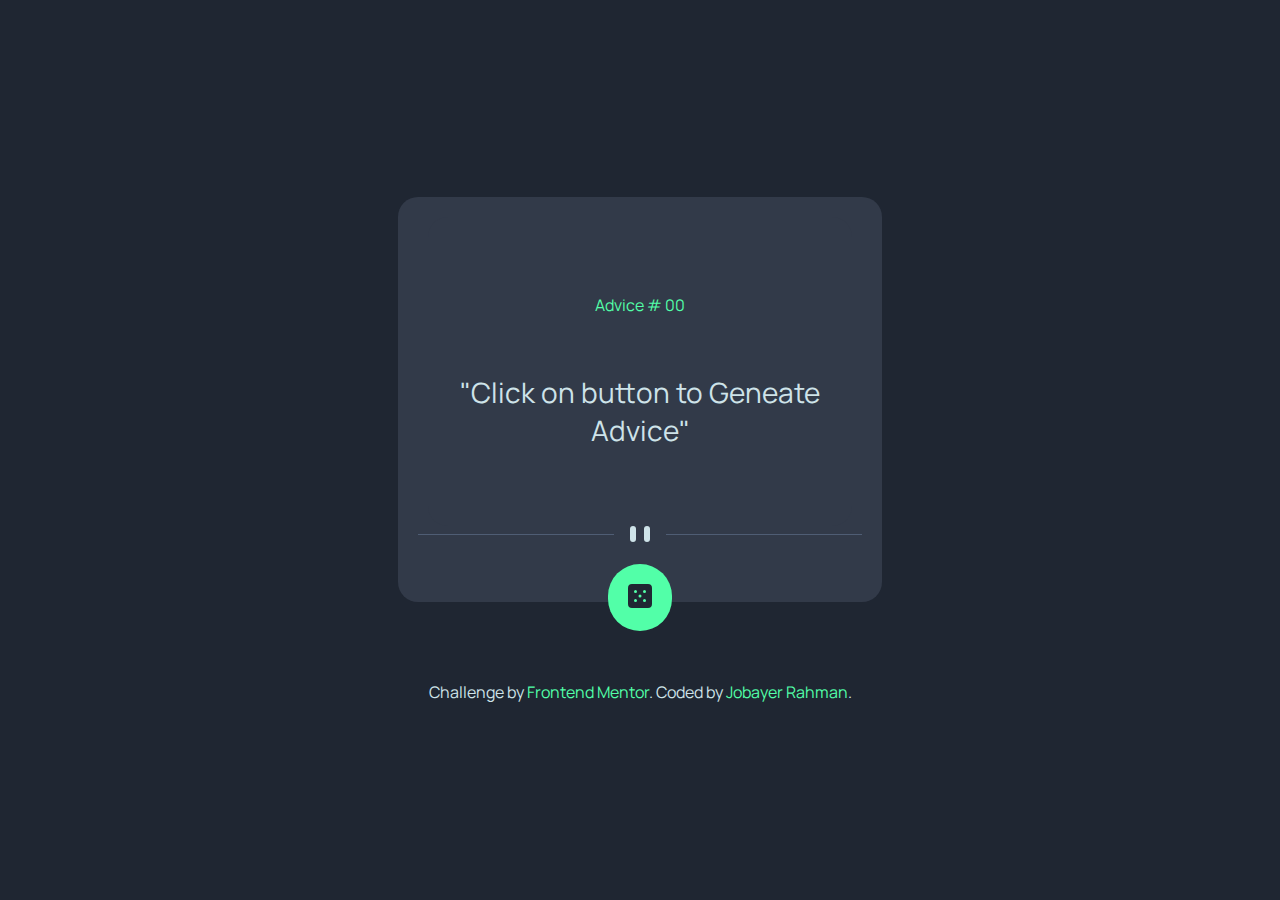
<file: index.html>
<!DOCTYPE html>
<html lang="en">
<head>
  <meta charset="UTF-8">
  <meta name="viewport" content="width=device-width, initial-scale=1.0">
  <link rel="stylesheet" href="style.css">
  <link rel="icon" type="image/png" sizes="32x32" href="./images/favicon-32x32.png">
  
  <title>Advice generator app</title>
</head>
<body>
  <div class="adviceSection">
    <div class="adviceSection" id="adviceSection" class="animation">
  <p class="adviceId">Advice # <span id="adviceId">00</span></p>

  <p class="advice"> "<span id="advice" class="advice">Click on button to Geneate Advice</span>" </p>
</div>
  <img class="Divider" src="./images/pattern-divider-desktop.svg" alt="">
  <img class="DividerMob" src="./images/pattern-divider-mobile.svg" alt="">

</div>
<button id="button"><img src="./images/icon-dice.svg" alt=""></button>
  
  <footer class="attribution">
    Challenge by <a href="https://www.frontendmentor.io?ref=challenge" target="_blank">Frontend Mentor</a>. 
    Coded by <a href="./jobayer.html">Jobayer Rahman</a>.
  </footer>
  <script src="./sript.js"></script>
</body>
</html>
</file>
<file: style.css>
@import url('https://fonts.googleapis.com/css2?family=Manrope:wght@800&display=swap');

*{
    margin: 0;padding: 0; box-sizing: border-box;
}

body{
    font-family: 'Manrope', sans-serif;
    background-color: hsl(218, 23%, 16%);
    display: flex;
    flex-direction: column;
    align-items: center;
    justify-content: center;
    height: 100vh;
}
.adviceSection{
    display: flex;
    flex-direction: column;
    align-items: center;
    height: 45vh;
    justify-content: space-evenly;
    background-color: hsl(217, 19%, 24%);
    color: hsl(193, 38%, 86%);
    width: fit-content;
    padding: 20px;
    border-radius: 20px;
}
.adviceId{
    color: hsl(150, 100%, 66%);
}
.advice{
    text-align: center;
    font-size: 28px;
    width: 30vw;
}
.Divider{
    margin-bottom: 40px;
}
.DividerMob{
    display: none;
}

#button{
    margin-top:-3%;
    background-color: hsl(150, 100%, 66%);
    padding: 20px;
    border: none;
    border-radius: 100px;
}
#button:hover{
    box-shadow: 2px 2px 20px hsl(150, 100%, 66%);
}

.animation{
    animation: transBlar 2s forwards;
}
footer{
    margin-top: 50px;
    color: hsl(193, 38%, 86%);
}
footer a{
    text-decoration: none;
    color: hsl(150, 100%, 66%);
}

@keyframes transBlar {
    0%{
        opacity: 0;
        filter: blur(10px);
    }
    100%{
        opacity: 1;
        filter: blur(0px);
    }
}

@media (max-width:768px) {
    .adviceSection{
        width: 80vw;
        height: fit-content;
    }
    .Divider{
        display: none;
    }
    .DividerMob{
        display: block;
        width: 60vw;
        margin-bottom: 30px;
    }
    .advice{
        width: 60vw;
    }
    #button{
        margin-top: -30px;
    }
}
</file>
